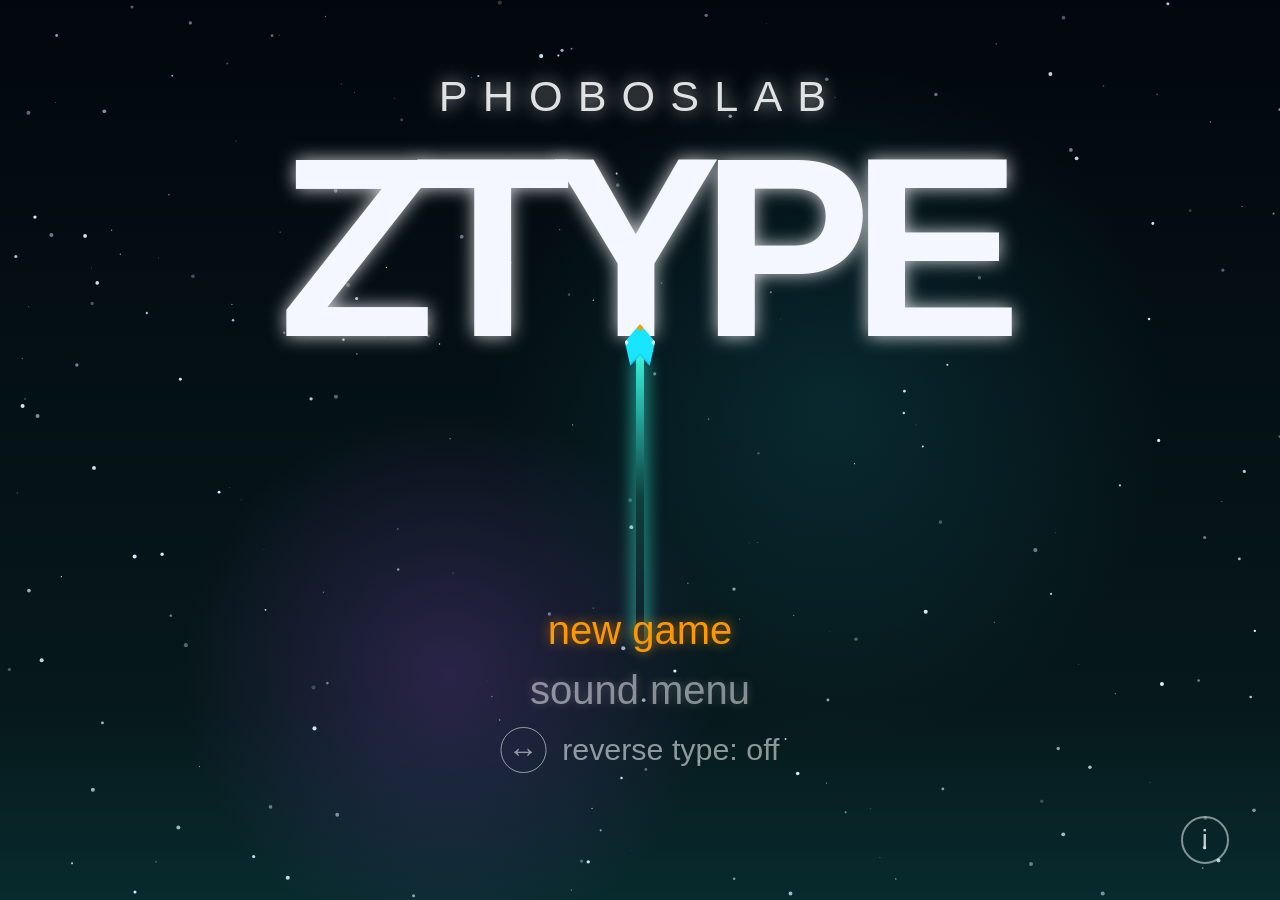
<file: typing-shooter.html>
<!DOCTYPE html>
<html lang="en">

<head>
    <meta charset="UTF-8" />
    <meta name="viewport" content="width=device-width, initial-scale=1.0" />
    <meta name="description" content="ZTYPE style typing shooter with normal and reverse typing mode." />
    <title>ZTYPE Reverse Typing Shooter</title>
    <link rel="stylesheet" href="css/typing-shooter.css" />
</head>

<body>
    <main class="game-shell">
        <canvas id="starCanvas" aria-hidden="true"></canvas>

        <!-- TITLE SCREEN -->
        <section class="screen title-screen active" id="titleScreen">
            <div class="brand">PHOBOSLAB</div>
            <h1>ZTYPE</h1>

            <div class="title-ship-wrap">
                <div class="title-beam"></div>
                <div class="ship title-ship"></div>
            </div>

            <nav class="title-menu" aria-label="Title menu">
                <button id="newGameBtn" class="menu-btn active-btn">new game</button>
                <button id="soundMenuBtn" class="menu-btn muted-btn">sound menu</button>
                <button id="reverseTypeBtn" class="menu-btn reverse-btn" aria-pressed="false">
          <span class="reverse-icon">↔</span>
          reverse type: <span id="reverseStateText">off</span>
        </button>
            </nav>

            <button class="info-btn" id="infoBtn" title="How to play">i</button>
        </section>

        <!-- PLAY SCREEN -->
        <section class="screen play-screen" id="playScreen">
            <div class="game-hud">
                <div class="hud-item">SCORE <span id="scoreText">000000</span></div>
                <div class="hud-item">WAVE <span id="waveText">001</span></div>
                <div class="hud-item">MODE <span id="modeText">NORMAL</span></div>
            </div>

            <div class="help-text" id="helpText">
                <p id="mainHelpText">Type the words to shoot!</p>
                <p>ENTER for EMP • ESC to pause</p>
            </div>

            <div class="ship player-ship" id="playerShip"></div>
            <div class="emp-badge" id="empBadge">3</div>
            <div id="wordLayer" class="word-layer"></div>
            <div id="laserLayer" class="laser-layer"></div>
        </section>

        <!-- PAUSE / SOUND MENU -->
        <section class="screen pause-screen" id="pauseScreen">
            <h2>GAME PAUSED</h2>

            <div class="volume-box">
                <div class="volume-label">SOUND</div>
                <div class="volume-row active-volume">
                    <button id="soundMinus">−</button>
                    <span id="soundValue">100%</span>
                    <button id="soundPlus">+</button>
                </div>
            </div>

            <div class="volume-box">
                <div class="volume-label">MUSIC</div>
                <div class="volume-row">
                    <button id="musicMinus">−</button>
                    <span id="musicValue">100%</span>
                    <button id="musicPlus">+</button>
                </div>
            </div>

            <button id="resumeBtn" class="pause-link">resume game</button>
            <button id="backTitleBtn" class="pause-link">back to title</button>
        </section>

        <!-- RESULT SCREEN -->
        <section class="screen result-screen" id="resultScreen">
            <div class="stats-grid">
                <article class="stat-card">
                    <span>FINAL SCORE</span>
                    <strong id="finalScore">000000</strong>
                </article>
                <article class="stat-card">
                    <span>YOU REACHED</span>
                    <strong>WAVE <b id="finalWave">001</b></strong>
                </article>
                <article class="stat-card">
                    <span>ACCURACY</span>
                    <strong><b id="accuracyText">0</b>%</strong>
                </article>
                <article class="stat-card">
                    <span>LONGEST STREAK</span>
                    <strong id="streakText">0</strong>
                </article>
            </div>

            <div class="best-row" id="bestRow">
                <span class="best-hex"></span>
                <span>NEW PERSONAL BEST</span>
            </div>

            <button id="restartBtn" class="orange-link">back to title</button>
        </section>

        <!-- INFO SCREEN -->
        <section class="screen info-screen" id="infoScreen">
            <h2>HOW TO PLAY</h2>
            <p>Words fall from space. Type a word to lock on, then finish typing it to destroy the enemy.</p>
            <p><strong>Reverse Type</strong> makes the visible enemy words backwards. You must type the backwards word exactly.</p>
            <p>Press <strong>ENTER</strong> to use EMP and clear all visible enemies.</p>
            <p>Press <strong>ESC</strong> to pause.</p>

            <button type="button" id="closeInfoBtn" class="orange-link">back</button>
        </section>
    </main>
    <script src="js/typing-shooter.js"></script>

</body>

</html>
</file>
<file: css/typing-shooter.css>
* {
  box-sizing: border-box;
}

:root {
  --bg: #02070d;
  --cyan: #39ffe7;
  --cyan-soft: rgba(57, 255, 231, 0.25);
  --orange: #ff9700;
  --white: #f4f7ff;
  --muted: rgba(244, 247, 255, 0.55);
  --danger: #ff3b2f;
}

html,
body {
  width: 100%;
  height: 100%;
  margin: 0;
  overflow: hidden;
  background: var(--bg);
  font-family: Arial, Helvetica, sans-serif;
  color: var(--white);
}

button {
  font-family: inherit;
}

.game-shell {
  position: relative;
  width: 100vw;
  height: 100vh;
  overflow: hidden;
  background:
    radial-gradient(circle at 35% 75%, rgba(109, 60, 158, 0.35), transparent 25%),
    radial-gradient(circle at 65% 45%, rgba(24, 150, 165, 0.18), transparent 35%),
    linear-gradient(180deg, #02070d, #06181b 78%, #082b2e);
}

#starCanvas {
  position: absolute;
  inset: 0;
  width: 100%;
  height: 100%;
  z-index: 0;
}

.screen {
  position: absolute;
  inset: 0;
  display: none;
  z-index: 2;
}

.screen.active {
  display: block;
}

/* ================= TITLE ================= */
.title-screen {
  text-align: center;
}

.brand {
  margin-top: 8vh;
  color: rgba(255, 255, 255, 0.86);
  font-size: clamp(1.5rem, 4vw, 2.7rem);
  letter-spacing: 0.35em;
  text-shadow: 0 0 18px rgba(255, 255, 255, 0.7);
}

.title-screen h1 {
  margin: 2vh 0 0;
  color: var(--white);
  font-size: clamp(7rem, 24vw, 16rem);
  line-height: 0.85;
  font-weight: 900;
  letter-spacing: -0.08em;
  text-shadow: 0 0 18px rgba(255, 255, 255, 0.8);
}

.title-ship-wrap {
  position: absolute;
  left: 50%;
  top: 52%;
  width: 64px;
  height: 32vh;
  transform: translate(-50%, -50%);
  pointer-events: none;
}

.title-beam {
  position: absolute;
  left: 50%;
  top: 30px;
  width: 8px;
  height: 100%;
  transform: translateX(-50%);
  border-radius: 999px;
  background: linear-gradient(to bottom, rgba(57, 255, 231, 0.95), rgba(57, 255, 231, 0.15), transparent);
  box-shadow: 0 0 18px var(--cyan);
}

.ship {
  position: absolute;
  width: 42px;
  height: 42px;
  background:
    linear-gradient(135deg, transparent 0 33%, #18e5ff 34% 60%, transparent 61%),
    linear-gradient(225deg, transparent 0 33%, #18e5ff 34% 60%, transparent 61%),
    linear-gradient(to bottom, var(--orange) 0 28%, #e8f8ff 29% 52%, #0fc4ff 53% 100%);
  clip-path: polygon(50% 0, 86% 42%, 73% 100%, 50% 74%, 27% 100%, 14% 42%);
  filter: drop-shadow(0 0 12px var(--cyan));
}

.title-ship {
  top: 0;
  left: 50%;
  transform: translateX(-50%);
}

.title-menu {
  position: absolute;
  left: 50%;
  bottom: 14vh;
  display: flex;
  flex-direction: column;
  gap: 0.8rem;
  transform: translateX(-50%);
}

.menu-btn,
.pause-link,
.orange-link {
  border: 0;
  background: transparent;
  cursor: pointer;
  font-size: clamp(1.6rem, 4vw, 2.5rem);
  text-transform: lowercase;
  transition: color 0.2s ease, text-shadow 0.2s ease, transform 0.2s ease;
}

.menu-btn:hover,
.pause-link:hover,
.orange-link:hover {
  transform: scale(1.04);
}

.active-btn,
.orange-link {
  color: var(--orange);
  text-shadow: 0 0 12px rgba(255, 151, 0, 0.65);
}

.muted-btn {
  color: rgba(255, 255, 255, 0.48);
  text-shadow: 0 0 10px rgba(255, 255, 255, 0.22);
}

.reverse-btn {
  color: rgba(255, 255, 255, 0.54);
  font-size: clamp(1.25rem, 3vw, 1.9rem);
}

.reverse-btn.reverse-on {
  color: var(--cyan);
  text-shadow: 0 0 14px var(--cyan-soft);
}

.reverse-icon {
  display: inline-flex;
  align-items: center;
  justify-content: center;
  width: 1.5em;
  height: 1.5em;
  margin-right: 0.25em;
  border: 1px solid currentColor;
  border-radius: 50%;
}

.info-btn {
  position: absolute;
  right: 4vw;
  bottom: 4vh;
  width: 48px;
  height: 48px;
  border: 2px solid rgba(255, 255, 255, 0.5);
  border-radius: 50%;
  background: transparent;
  color: rgba(255, 255, 255, 0.75);
  font-size: 1.7rem;
  cursor: pointer;
}

/* ================= PLAY ================= */
.play-screen {
  background:
    linear-gradient(rgba(57, 255, 231, 0.035) 1px, transparent 1px),
    linear-gradient(90deg, rgba(57, 255, 231, 0.035) 1px, transparent 1px),
    radial-gradient(circle at 50% 80%, rgba(57, 255, 231, 0.15), transparent 42%);
  background-size: 28px 28px, 28px 28px, cover;
}

.game-hud {
  position: absolute;
  left: 24px;
  right: 24px;
  top: 18px;
  display: flex;
  justify-content: space-between;
  gap: 14px;
  color: var(--cyan);
  font-size: clamp(0.8rem, 2vw, 1.15rem);
  letter-spacing: 0.12em;
  text-shadow: 0 0 10px var(--cyan-soft);
  z-index: 10;
}

.help-text {
  position: absolute;
  left: 50%;
  bottom: 18vh;
  transform: translateX(-50%);
  color: rgba(255, 255, 255, 0.76);
  font-size: clamp(1rem, 2.8vw, 1.5rem);
  line-height: 0.8;
  text-align: center;
  text-shadow: 0 0 10px rgba(255, 255, 255, 0.4);
  z-index: 3;
  pointer-events: none;
}

.player-ship {
  left: 50%;
  bottom: 9vh;
  transform: translateX(-50%);
  z-index: 5;
}

.emp-badge {
  position: absolute;
  right: 32px;
  bottom: 28px;
  width: 44px;
  height: 39px;
  display: grid;
  place-items: center;
  background: #ffd21d;
  color: #1d1d1d;
  font-weight: 800;
  clip-path: polygon(25% 0, 75% 0, 100% 50%, 75% 100%, 25% 100%, 0 50%);
  z-index: 10;
}

.word-layer,
.laser-layer {
  position: absolute;
  inset: 0;
  pointer-events: none;
  z-index: 4;
}

.enemy-word {
  position: absolute;
  padding: 2px 8px 4px;
  background: rgba(0, 0, 0, 0.82);
  border-radius: 2px;
  color: rgba(255, 255, 255, 0.85);
  font-size: clamp(1.2rem, 3vw, 1.75rem);
  line-height: 1;
  text-shadow: 0 0 8px rgba(255, 255, 255, 0.55);
  white-space: nowrap;
}

.enemy-word::after {
  content: "";
  position: absolute;
  right: -16px;
  top: -8px;
  width: 14px;
  height: 14px;
  border: 3px solid var(--orange);
  border-radius: 50%;
  box-shadow: 0 0 8px var(--orange);
}

.enemy-word.locked {
  color: var(--cyan);
  text-shadow: 0 0 12px var(--cyan);
}

.enemy-word.wrong {
  color: var(--danger);
  text-shadow: 0 0 12px var(--danger);
}

.enemy-word.reverse-mode {
  border: 1px solid rgba(57, 255, 231, 0.35);
}

.enemy-word .typed {
  color: var(--orange);
  text-shadow: 0 0 10px var(--orange);
}

.laser {
  position: absolute;
  left: 50%;
  top: 50%;
  width: 2px;
  height: 100px;
  transform-origin: top center;
  background: linear-gradient(to bottom, rgba(57, 255, 231, 1), rgba(57, 255, 231, 0));
  box-shadow: 0 0 10px var(--cyan);
  animation: laserFade 0.18s linear forwards;
}

.explosion {
  position: absolute;
  width: 18px;
  height: 18px;
  border: 2px solid var(--orange);
  border-radius: 50%;
  box-shadow: 0 0 16px var(--orange);
  animation: explode 0.35s ease-out forwards;
}

@keyframes laserFade {
  to {
    opacity: 0;
  }
}

@keyframes explode {
  to {
    width: 64px;
    height: 64px;
    opacity: 0;
    transform: translate(-23px, -23px);
  }
}

/* ================= PAUSE / RESULT / INFO ================= */
.pause-screen,
.info-screen {
  background: rgba(0, 0, 0, 0.94);
  text-align: center;
}

.pause-screen h2,
.info-screen h2 {
  margin: 9vh 0 12vh;
  color: rgba(255, 255, 255, 0.58);
  font-size: clamp(2rem, 5vw, 3.3rem);
  font-weight: 400;
}

.volume-box {
  margin-bottom: 9vh;
}

.volume-label {
  color: rgba(255, 255, 255, 0.4);
  font-size: clamp(1.1rem, 3vw, 1.6rem);
}

.volume-row {
  margin-top: 1rem;
  color: rgba(255, 255, 255, 0.85);
  font-size: clamp(2rem, 5vw, 3rem);
}

.volume-row button {
  border: 0;
  background: transparent;
  color: currentColor;
  font-size: inherit;
  cursor: pointer;
}

.active-volume {
  color: var(--orange);
}

.pause-link {
  display: block;
  margin: 1rem auto;
  color: rgba(255, 255, 255, 0.86);
}

.result-screen {
  padding: 7vh 5vw;
  background:
    linear-gradient(rgba(57, 255, 231, 0.035) 1px, transparent 1px),
    linear-gradient(90deg, rgba(57, 255, 231, 0.035) 1px, transparent 1px),
    radial-gradient(circle at 50% 80%, rgba(57, 255, 231, 0.15), #06181b 64%, #02070d);
  background-size: 28px 28px, 28px 28px, cover;
}

.stats-grid {
  display: grid;
  grid-template-columns: repeat(2, minmax(220px, 1fr));
  gap: 8vh 7vw;
  max-width: 900px;
  margin: 0 auto;
}

.stat-card {
  border-bottom: 3px solid var(--cyan);
  padding-bottom: 1rem;
}

.stat-card span {
  display: block;
  color: rgba(255, 255, 255, 0.45);
  font-size: clamp(1rem, 2.5vw, 1.45rem);
  text-transform: uppercase;
}

.stat-card strong {
  display: block;
  margin-top: 0.5rem;
  color: var(--cyan);
  font-size: clamp(2rem, 6vw, 3.7rem);
  font-weight: 400;
  text-shadow: 0 0 12px var(--cyan-soft);
}

.best-row {
  max-width: 900px;
  margin: 7vh auto 0;
  display: flex;
  align-items: center;
  gap: 1rem;
  color: rgba(255, 255, 255, 0.75);
  font-size: clamp(1.1rem, 3vw, 1.7rem);
  text-transform: uppercase;
}

.best-hex {
  width: 36px;
  height: 32px;
  background: var(--orange);
  clip-path: polygon(25% 0, 75% 0, 100% 50%, 75% 100%, 25% 100%, 0 50%);
}

.result-screen .orange-link {
  position: absolute;
  left: 50%;
  bottom: 13vh;
  transform: translateX(-50%);
}

.info-screen {
  padding: 8vh 8vw;
}

.info-screen h2 {
  margin-bottom: 4vh;
}

.info-screen p {
  max-width: 720px;
  margin: 1.2rem auto;
  color: rgba(255, 255, 255, 0.72);
  font-size: clamp(1.05rem, 2.5vw, 1.35rem);
  line-height: 1.55;
}

.info-screen .orange-link {
  margin-top: 4vh;
}

@media (max-width: 640px) {
  .stats-grid {
    grid-template-columns: 1fr;
    gap: 4vh;
  }

  .title-menu {
    bottom: 10vh;
  }

  .game-hud {
    align-items: flex-start;
    flex-direction: column;
  }
}
</file>
